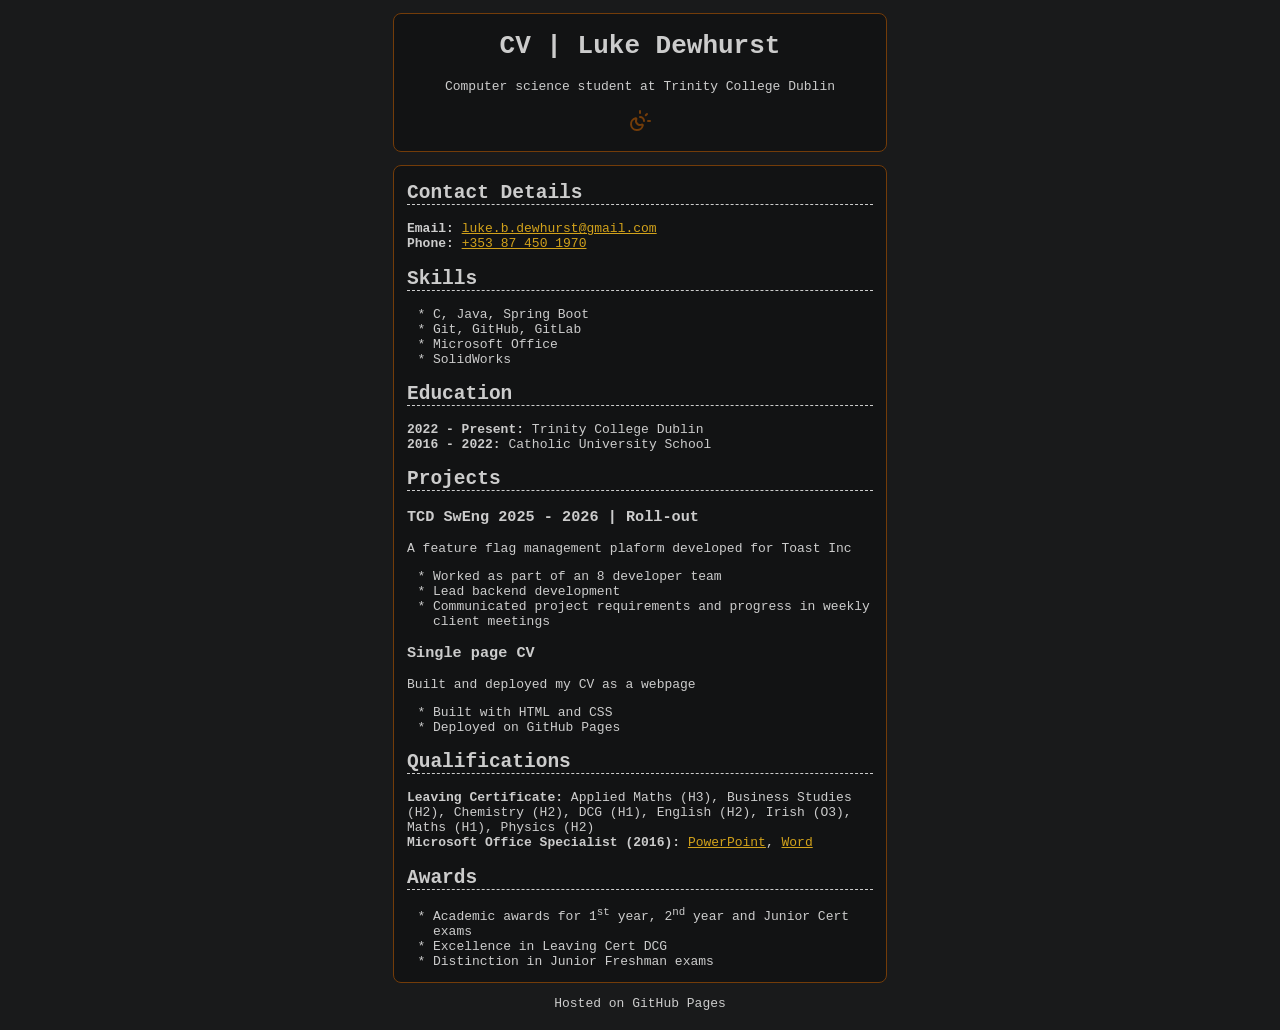
<file: index.html>
<!DOCTYPE html>
<html lang="en">

<head>
    <meta charset="UTF-8">
    <meta name="viewport" content="width=device-width, initial-scale=1.0">
    <meta name="description" content="Computer science student at Trinity College Dublin">
    <link rel="icon" href="/icon.svg">
    <link rel="stylesheet" href="/style.css">
    <link id="light-theme" rel="stylesheet" href="/light-theme.css" disabled>
    <title>CV | Luke Dewhurst</title>
    <script defer src="/theme.js"></script>
</head>

<body>
    <header>
        <h1>CV | Luke Dewhurst</h1>
        <p>Computer science student at Trinity College Dublin</p>
        <button><img id="theme-toggle" src="/theme.svg"></button>
    </header>

    <main>
        <h2>Contact Details</h2>
        <address>
            <dl>
                <div>
                    <dt>Email</dt>
                    <dd><a href="mailto:luke.b.dewhurst@gmail.com">luke.b.dewhurst@gmail.com</a></dd>
                </div>
                <div>
                    <dt>Phone</dt>
                    <dd><a href="tel:353-87-450-1970">+353 87 450 1970</a></dd>
                </div>
            </dl>
        </address>

        <h2>Skills</h2>
        <ul>
            <li>C, Java, Spring Boot</li>
            <li>Git, GitHub, GitLab</li>
            <li>Microsoft Office</li>
            <li>SolidWorks</li>
        </ul>

        <h2>Education</h2>
        <dl>
            <div>
                <dt>2022 - Present</dt>
                <dd>Trinity College Dublin</dd>
            </div>
            <div>
                <dt>2016 - 2022</dt>
                <dd>Catholic University School</dd>
            </div>
        </dl>

        <h2>Projects</h2>
        <h3>TCD SwEng 2025 - 2026 | Roll-out</h3>
        <p>A feature flag management plaform developed for Toast Inc</p>
        <ul>
            <li>Worked as part of an 8 developer team</li>
            <li>Lead backend development</li>
            <li>Communicated project requirements and progress in weekly client meetings</li>
        </ul>
        <h3>Single page CV</h3>
        <p>Built and deployed my CV as a webpage</p>
        <ul>
            <li>Built with HTML and CSS</li>
            <li>Deployed on GitHub Pages</li>
        </ul>

        <h2>Qualifications</h2>
        <dl>
            <div>
                <dt>Leaving Certificate</dt>
                <dd>Applied Maths (H3), Business Studies (H2), Chemistry (H2), DCG (H1), English (H2), Irish (O3),
                    Maths (H1), Physics (H2)</dd>
            </div>
            <div>
                <dt>Microsoft Office Specialist (2016)</dt>
                <dd><a href="https://www.credly.com/badges/ee8cfa4f-6d5b-4053-84dd-ee68cdc5162c/public_url">
                        PowerPoint</a>,
                    <a href="https://www.credly.com/badges/cb43bb2d-8db8-47cd-8858-994ba25c2e48/public_url">Word</a>
                </dd>
            </div>
        </dl>

        <h2>Awards</h2>
        <ul>
            <li>Academic awards for 1<sup>st</sup> year, 2<sup>nd</sup> year and Junior Cert exams</li>
            <li>Excellence in Leaving Cert DCG</li>
            <li>Distinction in Junior Freshman exams</li>
        </ul>
    </main>

    <footer>
        <p>Hosted on GitHub Pages</p>
    </footer>
</body>

</html>
</file>
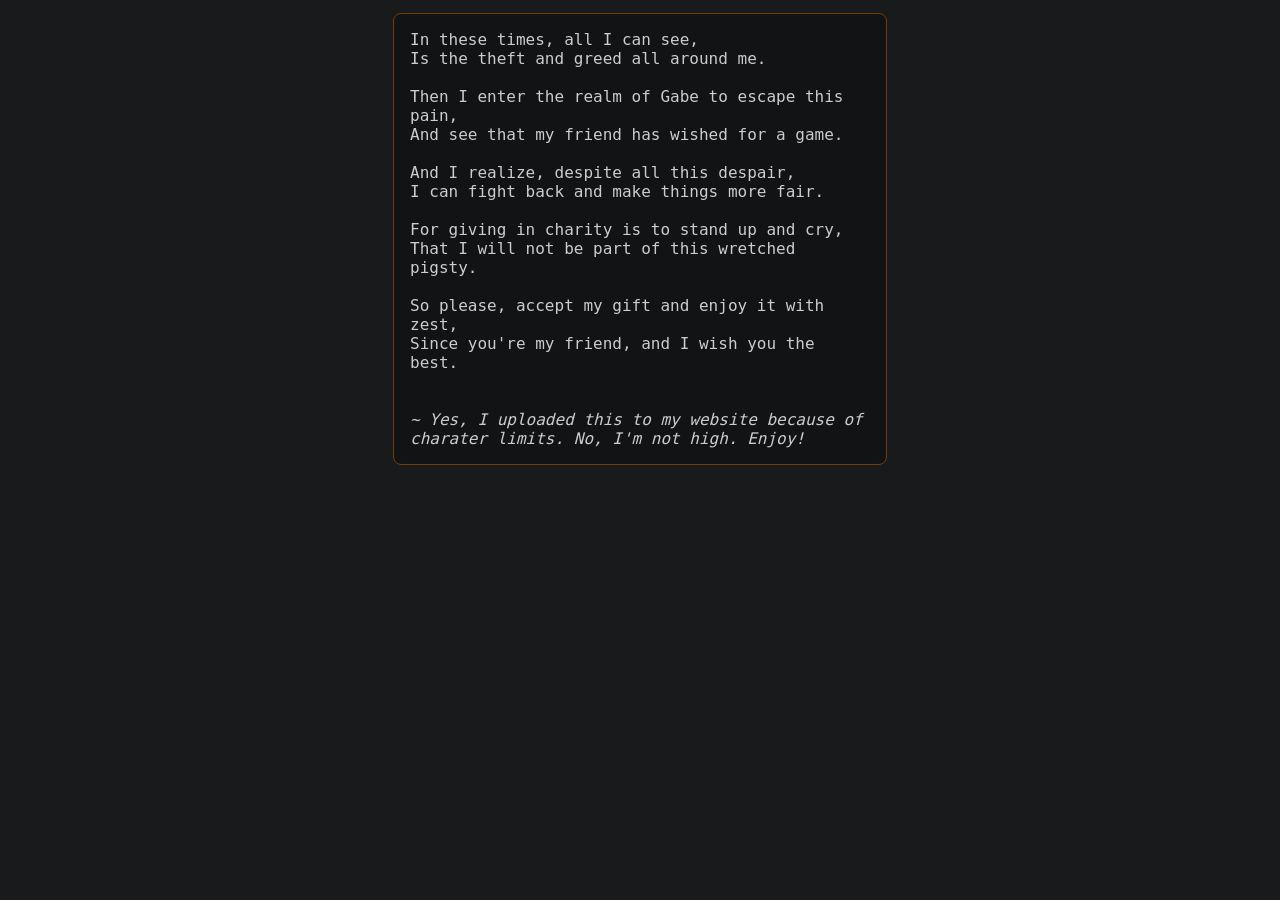
<file: gift-poem.html>
<!DOCTYPE html>
<html lang="en">
<head>
    <meta charset="UTF-8">
    <meta name="viewport" content="width=device-width, initial-scale=1.0">
    <title>Gift Poem</title>
    <link rel="icon" href="/gift.png">
    <link rel="stylesheet" href="/style.css">
    <style>
        main {
            font-size: large;
        }
    </style>
</head>
<body>
    <main>
        <p>
            In these times, all I can see,<br>
            Is the theft and greed all around me.<br>
            <br>
            Then I enter the realm of Gabe to escape this pain,<br>
            And see that my friend has wished for a game.<br>
            <br>
            And I realize, despite all this despair,<br>
            I can fight back and make things more fair.<br>
            <br>
            For giving in charity is to stand up and cry,<br>
            That I will not be part of this wretched pigsty.<br>
            <br>
            So please, accept my gift and enjoy it with zest,<br>
            Since you're my friend, and I wish you the best.<br>
            <br>
            <br>
            <i>
                ~ Yes, I uploaded this to my website because of charater limits.
                No, I'm not high. Enjoy!
            </i>
        </p>
    </main>
</body>
</html>
</file>
<file: style.css>
:root {
    max-width: 40em;
    margin: auto;
    font-family: monospace;
    color: #CCCCCC;
    background-color: #191A1B;
}

:root, :root * {
    transition-property: color, background-color;
    transition-duration: 3s;
}

header, footer {
    text-align: center;
    margin-bottom: 1em;
}

header, main {
    padding: 0 1em;
    border: 1px solid #733C09;
    border-radius: 8px;
    background-color: #121314;
}

body {
    margin: 1em;
}

main + h1, h2 {
    border-width: 0 0 1px 0;
    border-style: dashed;
}

button {
    background: transparent;
    border: 1px solid transparent;
    border-radius: 8px;
    margin: 0 0 1em 0;
}

button:hover {
    border-color: #CCCCCC;
}

a {
    color: #D2A21B;
}

a:hover {
    text-decoration: none;
}

a:active {
    color: #46d21b;
}

ul {
    padding-inline-start: 2em;
}

li::marker {
    content: "* ";
}

dt, dd {
    display: inline;
    font-style: normal;
}

dt {
    font-weight: bold;
}

dt::after {
    content: ":"
}

dd {
    margin-inline-start: 0;
}
</file>
<file: light-theme.css>
:root {
    color: black;
    background-color: #CCCCCC;
}

header, main {
    background-color: #FFFFFF;
    border-color: #3994BC;
}

a {
    color: #3994BC;
}
</file>
